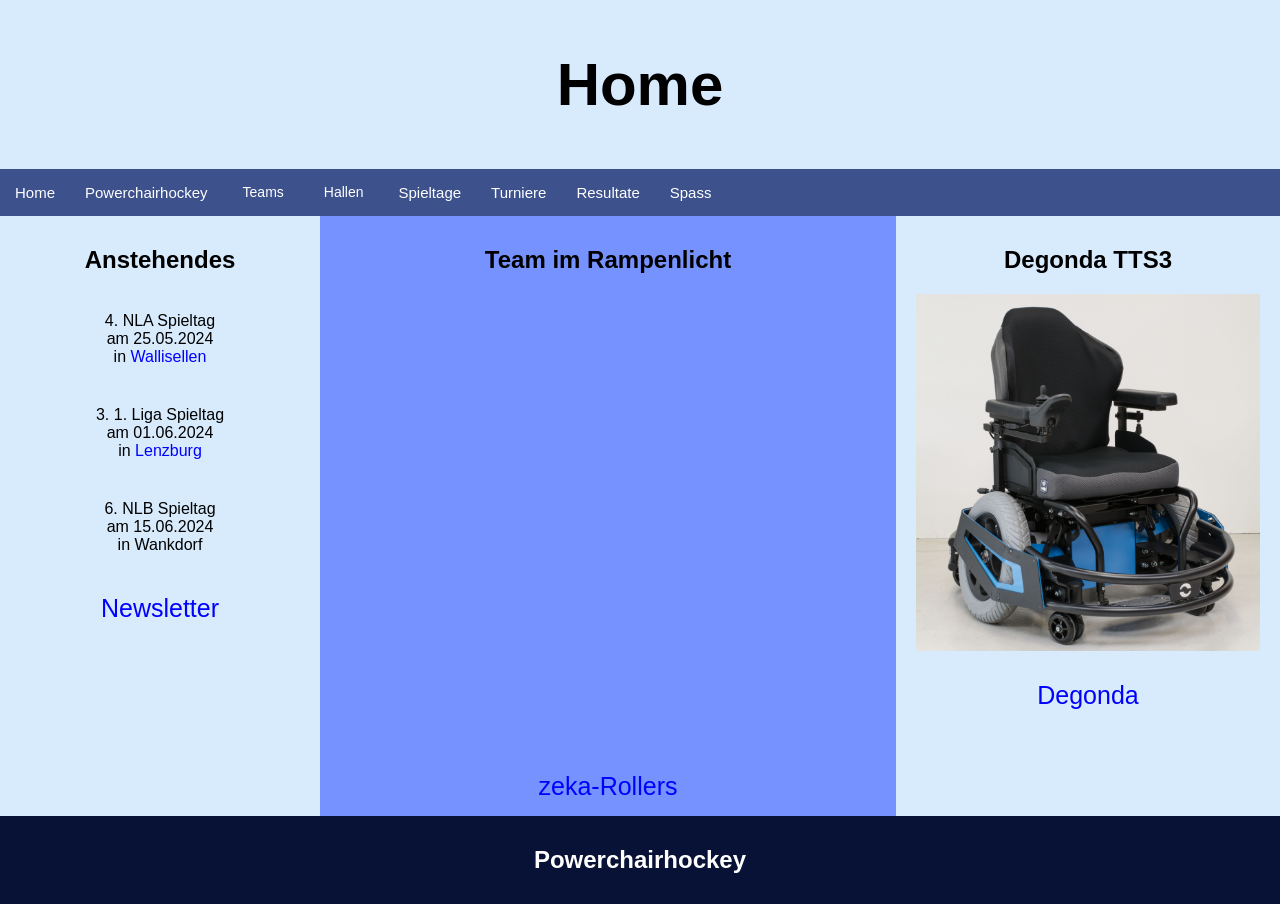
<file: docs/index.html>
<!DOCTYPE html>
<html lang="de">
<head>
    <meta charset="UTF-8">
    <meta name="viewport" content="width=device-width, initial-scale=1.0">
    <title>Powerchairhockey - Home</title>
    <link rel="stylesheet" href="navbar.css">
    <link rel="stylesheet" href="index.css">
</head>
<body>
    <header>
        <h1>Home</h1>
    </header>

    <nav class="navbar">
        <ul>
            <li><a href="index.html">Home</a></li>
            <li><a href="powerchairhockey.html">Powerchairhockey</a></li>
            <li>
                <div class="dropdown">
                    <button><a href="teams.html">Teams</a></button>
                    <div class="content">
                        <a href="teams.html#team-zeka-rollers">&#128029; Zeka-Rollers</a>
                        <a href="teams.html#team-iron-cats">&#128008;&#8205;&#11035; Iron Cats</a>
                        <a href="teams.html#team-red-eagles">&#129413; Red Eagles</a>
                        <a href="teams.html#team-whirldrivers-lausanne">&#127744; Whirldrivers Lausanne</a>
                    </div>
                </div>
            </li>
            <li>
                <div class="dropdown">
                    <button><a href="hallen.html">Hallen</a></button>
                    <div class="content">
                        <a href="hallen.html#halle-lenzburg">Turnhalle Lenzburg</a>
                        <a href="hallen.html#halle-wallisellen">Mehrzweckhalle Wallisellen</a>
                    </div>
                </div>
            </li>
            <li><a href="spieltage1.html">Spieltage</a></li>
            <li><a href="turniere.html">Turniere</a></li>
            <li><a href="resultate.html">Resultate</a></li>
            <li><a href="spass.html">Spass</a></li>
        </ul>
    </nav>

    <aside>
        <h2>Anstehendes</h2>
        <ul id="Anstehendes">
            <li class="AnstehendesListe">4. NLA Spieltag<br>am 25.05.2024<br>in <a class="linkOrt" href="hallen.html#halle-wallisellen">Wallisellen</a></li>
            <li class="AnstehendesListe">3. 1. Liga Spieltag<br>am 01.06.2024<br>in <a class="linkOrt" href="hallen.html#halle-lenzburg">Lenzburg</a></li>
            <li class="AnstehendesListe">6. NLB Spieltag<br>am 15.06.2024<br>in Wankdorf</li>
        </ul>
        <a class="link" id="linkNewsletter" href="newsletter.html">Newsletter</a>
    </aside>

    <section>
        <h2>Team im Rampenlicht</h2>
        <iframe id="titleSpieltagVideo" src="https://www.youtube.com/embed/zM7g_ZG_EL0?si=Vcp4JpuCpA9lWALl" width="90% " height="80%" title="YouTube video player" frameborder="0" allow="accelerometer; autoplay; clipboard-write; encrypted-media; gyroscope; picture-in-picture; web-share" referrerpolicy="strict-origin-when-cross-origin" allowfullscreen></iframe>
        <a class="link" id="linkTeam" href="teams.html#team-zeka-rollers">zeka-Rollers</a>
    </section>

    <article>
        <h2>Degonda TTS3</h2>
        <img id="titleTTS3" src="pictures/TTS3.jpg" width="450" alt="Sportrollstuhl TTS3">
        <a class="link" id="linkDegonda" href="https://www.turbo-twist.ch/de/sport-rollstuehle/tts-3-powerchair.html" target="_blank">Degonda</a>
    </article>

    <footer>
        <h2>Powerchairhockey</h2>
    </footer>
</body>
</html>
</file>
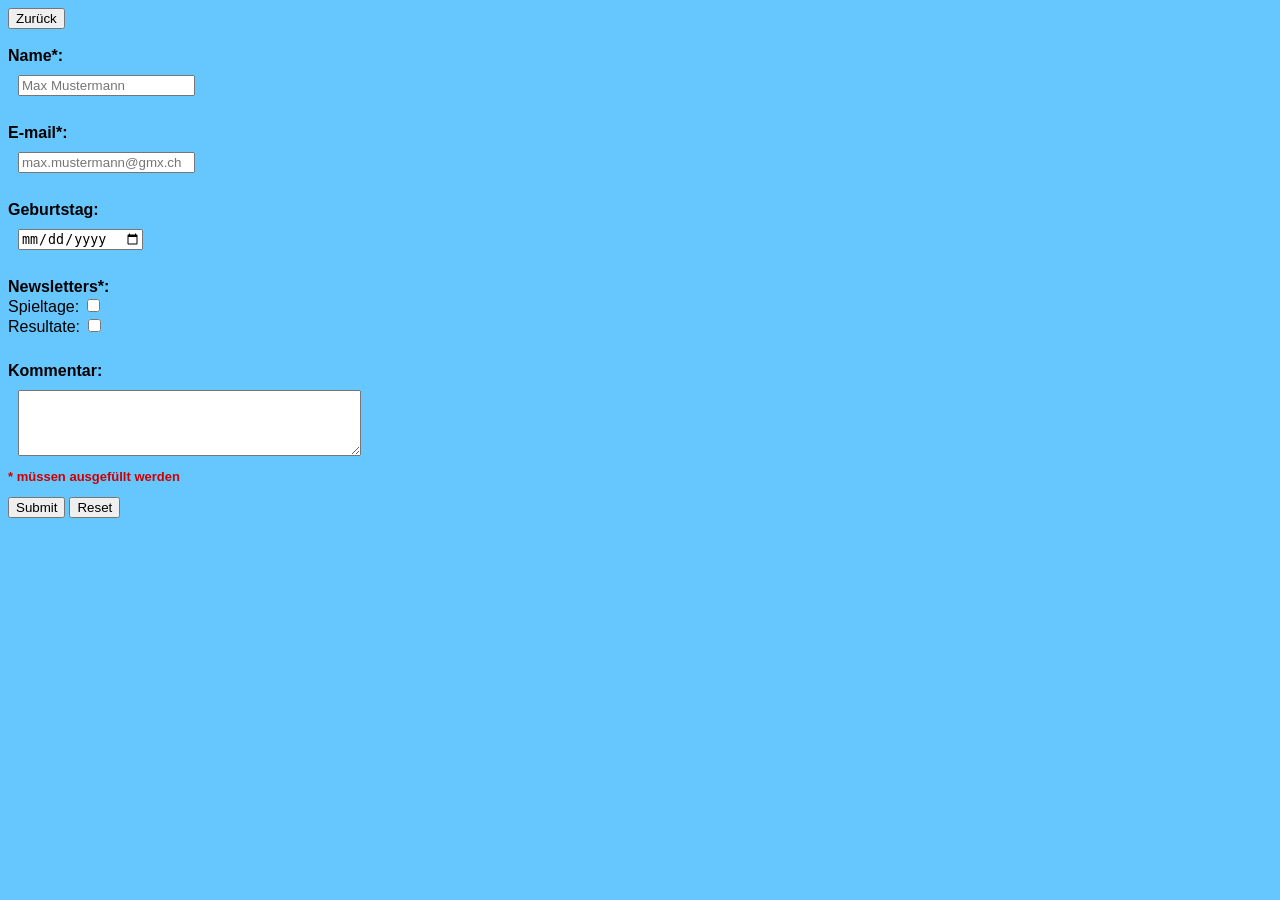
<file: docs/newsletter.html>
<!DOCTYPE html>
<html lang="en">
<head>
    <meta charset="UTF-8">
    <meta name="viewport" content="width=device-width, initial-scale=1.0">
    <title>Powerchairhockey - Newsletter</title>
    <link rel="stylesheet" href="newsletter.css">
</head>
<body>
    
    <button><a id="back" href="index.html">Zurück</a></button><br><br>

    <form action="https://formspree.io/f/mkndagyp" method="POST">

        <label for="name">Name*:</label>
        <input type="text" id="name" name="name" placeholder="Max Mustermann" required><br>

        <label for="email">E-mail*:</label>
        <input type="email" id="email" name="email" placeholder="max.mustermann@gmx.ch" required><br>

        <label for="geburtstag">Geburtstag:</label>
        <input type="date" id="geburtstag" name="geburtstag"><br>

        <label for="newsletters">Newsletters*:</label><br>

        <label for="spieltage" id="labelSpieltage">Spieltage:</label>
        <input type="checkbox" id="spieltage" name="spieltage"><br>

        <label for="resultate" id="labelResultate">Resultate:</label>
        <input type="checkbox" id="resultate" name="resultate"><br>

        <label for="kommentar">Kommentar:</label>
        <textarea id="kommentar" name="kommentar" rows="4" cols="40"></textarea>

        <p>* müssen ausgefüllt werden</p>

        <input type="submit">
        <input type="reset">

    </form>

</body>
</html>
</file>
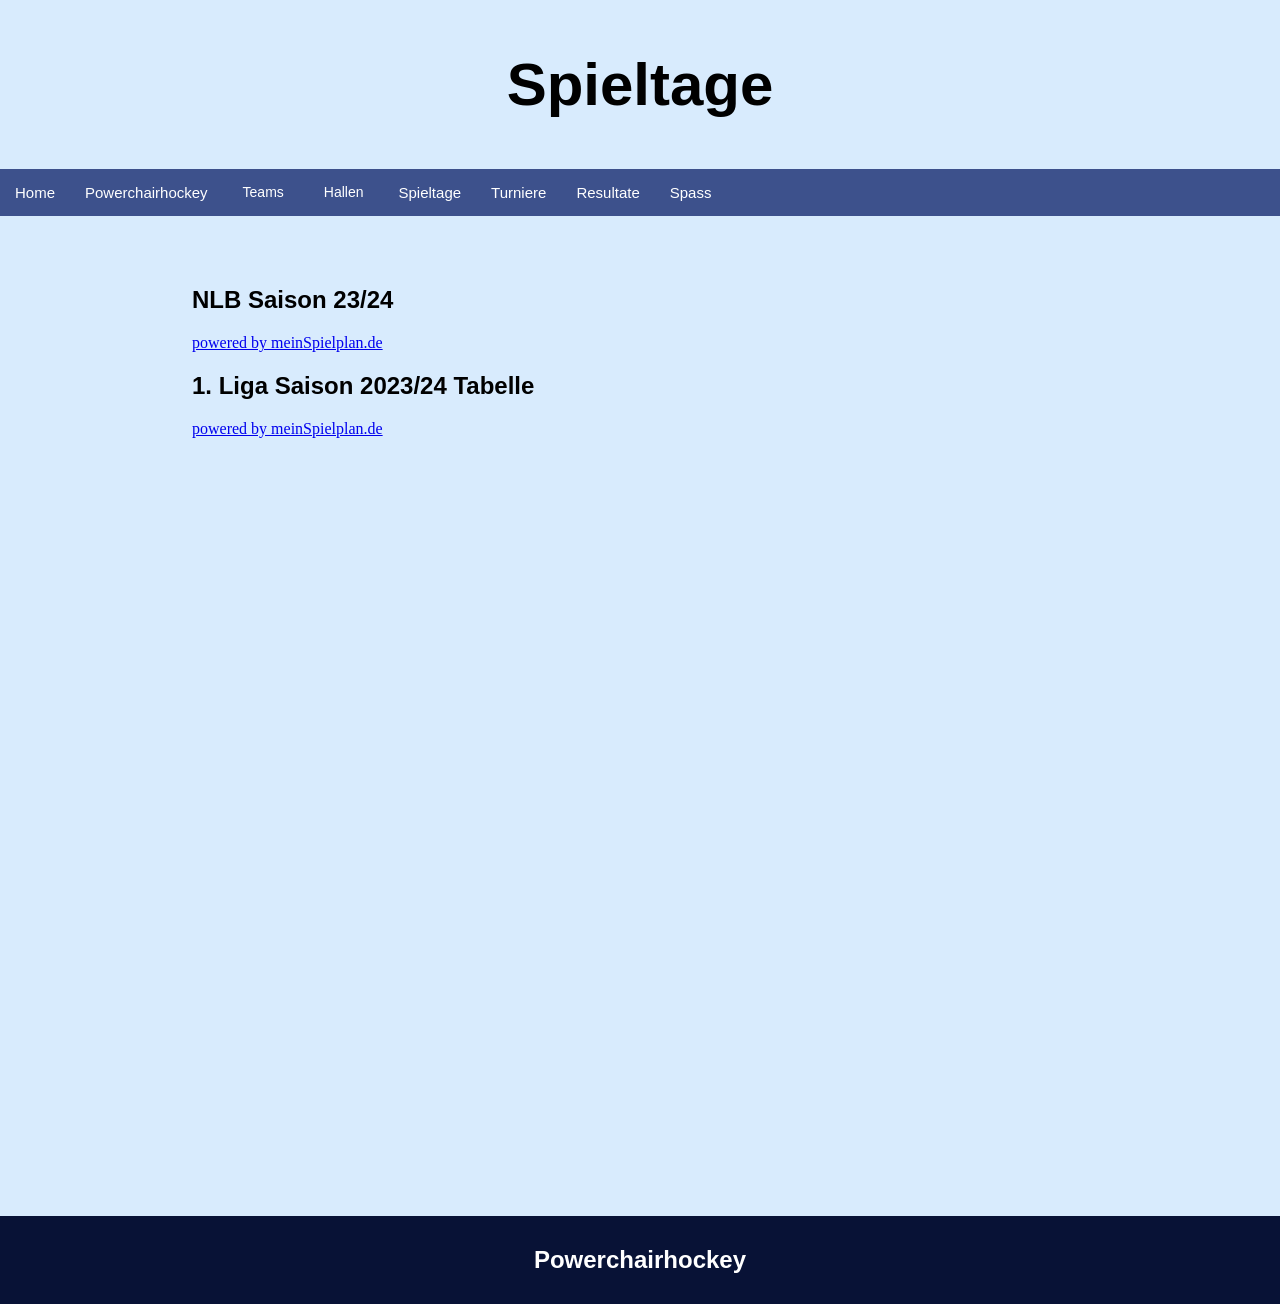
<file: docs/resultate.html>
<!DOCTYPE html>
<html lang="de">
<head>
    <meta charset="UTF-8">
    <meta name="viewport" content="width=device-width, initial-scale=1.0">
    <title>Powerchairhockey - Spieltage</title>
    <link rel="stylesheet" href="navbar.css">
    <link rel="stylesheet" href="resultate.css">
    <link rel="icon" href="pictures/trophy.jpg">
</head>
<body>
    <header>
        <h1>Spieltage</h1>
    </header>

    <nav class="navbar">
        <ul>
            <li><a href="index.html">Home</a></li>
            <li><a href="powerchairhockey.html">Powerchairhockey</a></li>
            <li>
                <div class="dropdown">
                    <button><a href="teams.html">Teams</a></button>
                    <div class="content">
                        <a href="teams.html#team-zeka-rollers">&#128029; Zeka-Rollers</a>
                        <a href="teams.html#team-iron-cats">&#128008;&#8205;&#11035; Iron Cats</a>
                        <a href="teams.html#team-red-eagles">&#129413; Red Eagles</a>
                        <a href="teams.html#team-whirldrivers-lausanne">&#127744; Whirldrivers Lausanne</a>
                    </div>
                </div>
            </li>
            <li>
                <div class="dropdown">
                    <button><a href="hallen.html">Hallen</a></button>
                    <div class="content">
                        <a href="hallen.html#halle-lenzburg">Turnhalle Lenzburg</a>
                        <a href="hallen.html#halle-wallisellen">Mehrzweckhalle Wallisellen</a>
                    </div>
                </div>
            </li>
            <li><a href="spieltage1.html">Spieltage</a></li>
            <li><a href="turniere.html">Turniere</a></li>
            <li><a href="resultate.html">Resultate</a></li>
            <li><a href="spass.html">Spass</a></li>
        </ul>
    </nav>

    <section>
        <h2 class="titelLiga">NLB Saison 23/24</h2>

        <div id="msp_table_CwNx2f"><a href="https://www.meinspielplan.de">powered by meinSpielplan.de</a></div>
        <script type="text/javascript">
            var _msp = _msp || [];
            _msp.push(['msp_table_CwNx2f', '700', '', '', '', '', '', '', '']);
            (function() {
            var m = document.createElement('script'); m.type = 'text/javascript'; m.async = true;
            m.src = 'https://www.meinspielplan.de/jscript/widget.js';
            var s = document.getElementsByTagName('script')[0]; s.parentNode.insertBefore(m, s);
            })();
            </script>

        <h2 class="titelLiga">1. Liga Saison 2023/24 Tabelle</h2>

        <div id="msp_table_d3XN4H"><a href="https://www.meinspielplan.de">powered by meinSpielplan.de</a></div>
        <script type="text/javascript">
        var _msp = _msp || [];
        _msp.push(['msp_table_d3XN4H', '700', '', '', '', '', '', '', '']);
        (function() {
        var m = document.createElement('script'); m.type = 'text/javascript'; m.async = true;
        m.src = 'https://www.meinspielplan.de/jscript/widget.js';
        var s = document.getElementsByTagName('script')[0]; s.parentNode.insertBefore(m, s);
        })();
        </script>
    </section>

    <footer>
        <h2>Powerchairhockey</h2>
    </footer>
</body>
</html>
</file>
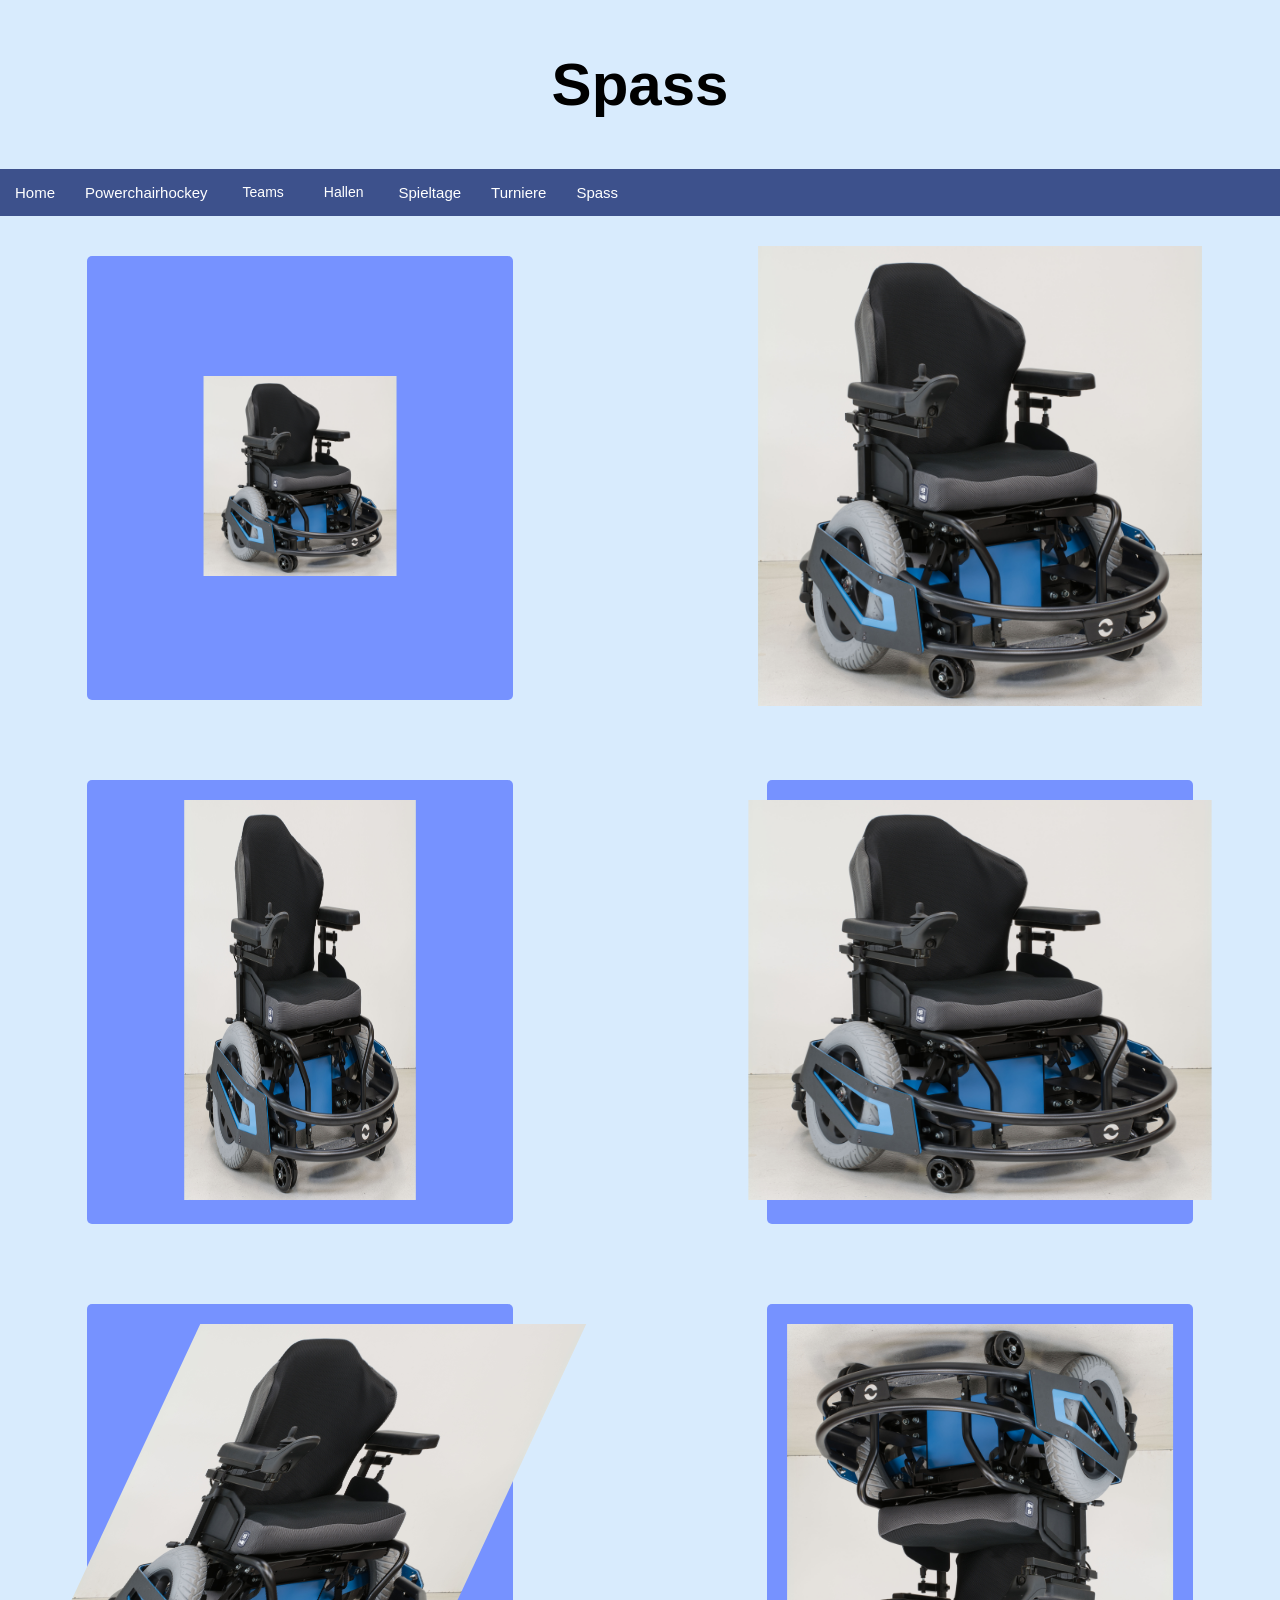
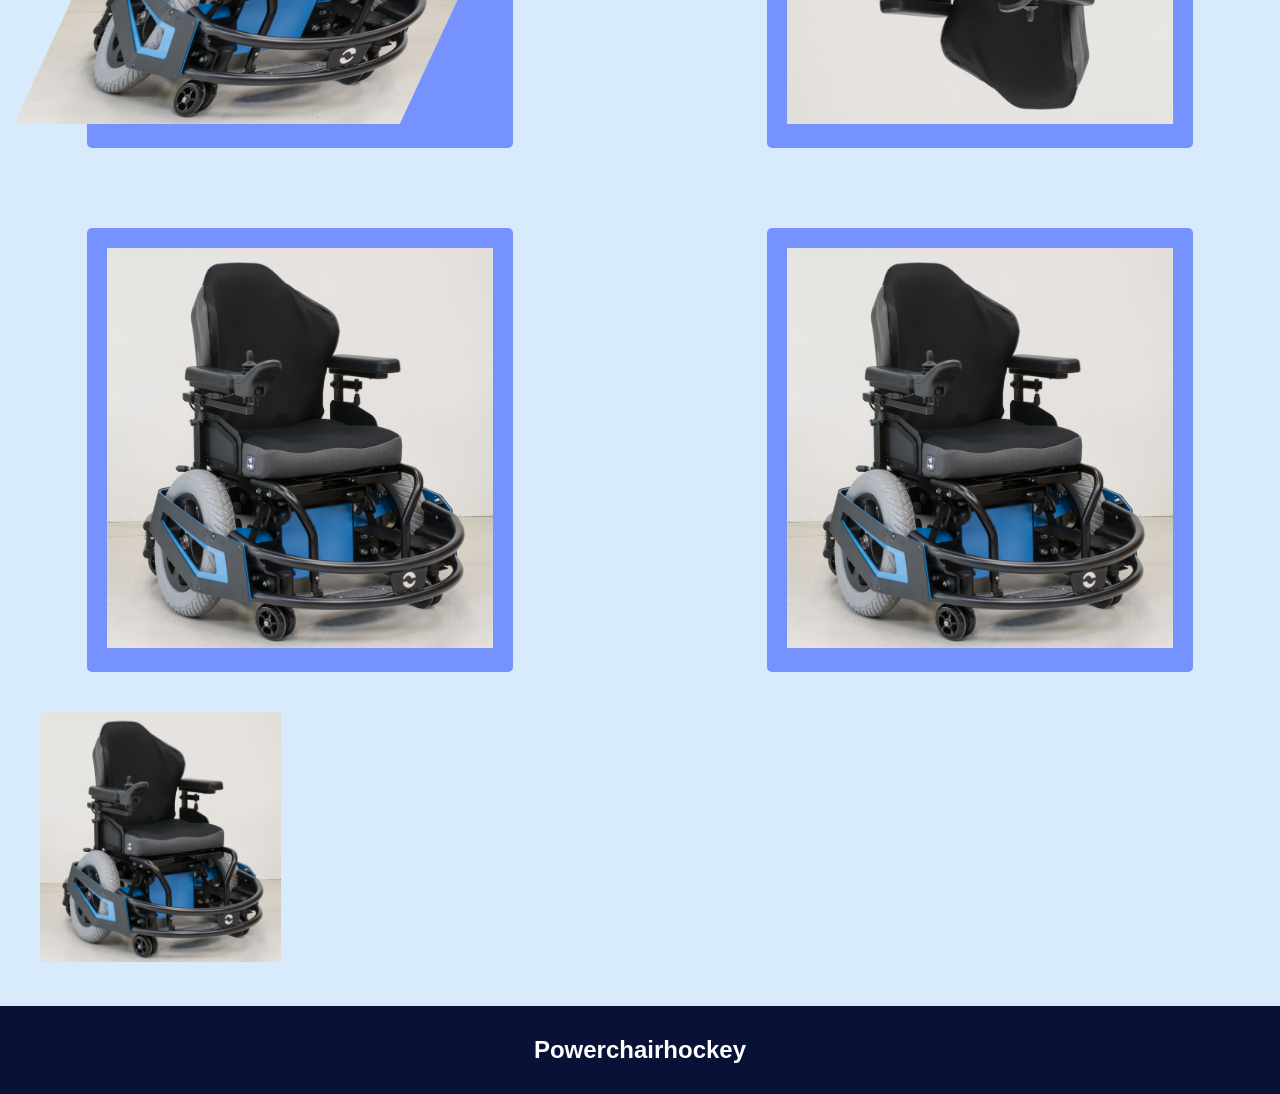
<file: docs/spass.html>
<!DOCTYPE html>
<html lang="en">
<head>
    <meta charset="UTF-8">
    <meta name="viewport" content="width=device-width, initial-scale=1.0">
    <title>Spass</title>
    <link rel="stylesheet" href="navbar.css">
    <link rel="stylesheet" href="spass.css">
</head>
<body>
    
    <header>
        <h1>Spass</h1>
    </header>

    <nav class="navbar">
        <ul>
            <li><a href="index.html">Home</a></li>
            <li><a href="powerchairhockey.html">Powerchairhockey</a></li>
            <li>
                <div class="dropdown">
                    <button><a href="teams.html">Teams</a></button>
                    <div class="content">
                        <a href="teams.html#team-zeka-rollers">&#128029; Zeka-Rollers</a>
                        <a href="teams.html#team-iron-cats">&#128008;&#8205;&#11035; Iron Cats</a>
                        <a href="teams.html#team-red-eagles">&#129413; Red Eagles</a>
                        <a href="teams.html#team-whirldrivers-lausanne">&#127744; Whirldrivers Lausanne</a>
                    </div>
                </div>
            </li>
            <li>
                <div class="dropdown">
                    <button><a href="hallen.html">Hallen</a></button>
                    <div class="content">
                        <a href="hallen.html#halle-lenzburg">Turnhalle Lenzburg</a>
                        <a href="hallen.html#halle-wallisellen">Mehrzweckhalle Wallisellen</a>
                    </div>
                </div>
            </li>
            <li><a href="spieltage1.html">Spieltage</a></li>
            <li><a href="turniere.html">Turniere</a></li>
            <li><a href="spass.html">Spass</a></li>
        </ul>
    </nav>

    <section>
        <div class="container">
            <div class="box" id="Box101">
                <img id="TTS3geschrumpft" src="pictures/TTS3.jpg" alt="" height="400px">
            </div>
            <div class="box" id="Box102">   
                <img id="TTS3gewachsen" src="pictures/TTS3.jpg" alt="" height="400px">
            </div>
            <div class="box" id="Box103">
                <img id="TTS3schmal" src="pictures/TTS3.jpg" alt="" height="400px">
            </div>
            <div class="box" id="Box104">
                <img id="TTS3breit" src="pictures/TTS3.jpg" alt="" height="400px">
            </div>
            <div class="box" id="Box105">
                <img id="TTS3schräg" src="pictures/TTS3.jpg" alt="" height="400px">
            </div>
            <div class="box" id="Box106">
                <img id="TTS3aufKopf" src="pictures/TTS3.jpg" alt="" height="400px">
            </div>
            <div class="box" id="Box107">
                <img id="TTS3dickDünn" src="pictures/TTS3.jpg" alt="" height="400px">
            </div>
            <div class="box" id="Box108">
                <img id="TTS3drehen" src="pictures/TTS3.jpg" alt="" height="400px">
            </div>
        </div>

        <img id="TTS3linksRechts" src="pictures/TTS3.jpg" alt="" height="250px">
        
    </section>

    <footer>
        <h2>Powerchairhockey</h2>
    </footer>

</body>
</html>
</file>
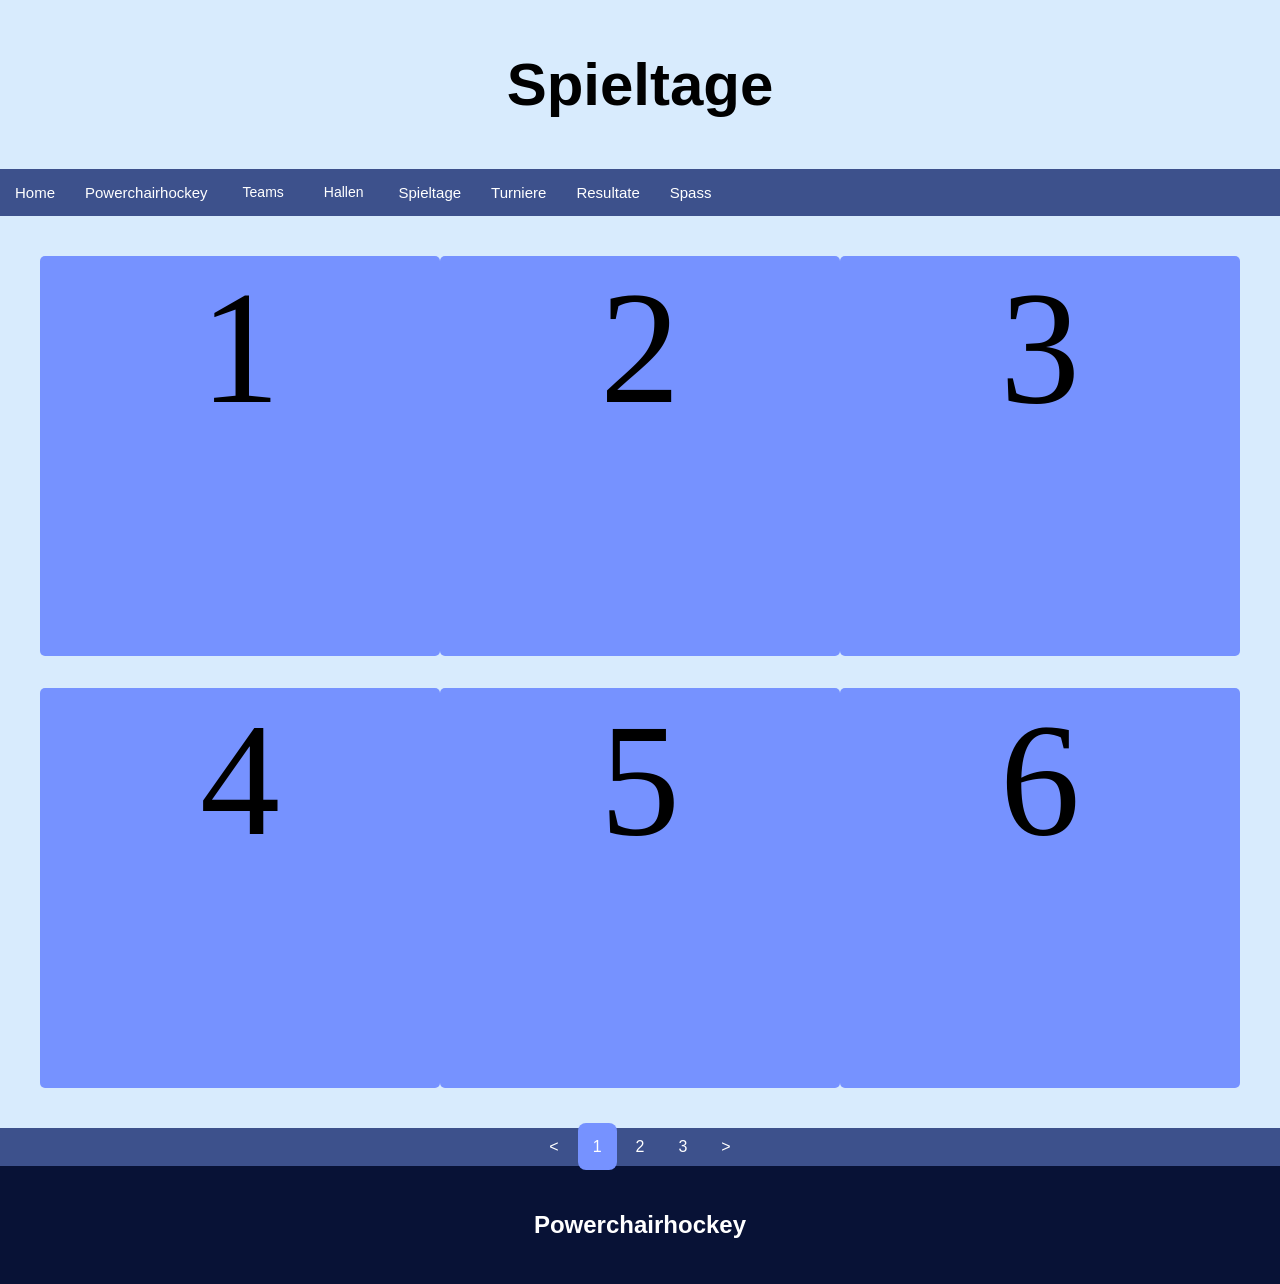
<file: docs/spieltage1.html>
<!DOCTYPE html>
<html lang="de">
<head>
    <meta charset="UTF-8">
    <meta name="viewport" content="width=device-width, initial-scale=1.0">
    <title>Powerchairhockey - Spieltage</title>
    <link rel="stylesheet" href="navbar.css">
    <link rel="stylesheet" href="spieltage.css">
    <link rel="icon" href="pictures/trophy.jpg">
</head>
<body>
    <header>
        <h1>Spieltage</h1>
    </header>

    <nav class="navbar">
        <ul>
            <li><a href="index.html">Home</a></li>
            <li><a href="powerchairhockey.html">Powerchairhockey</a></li>
            <li>
                <div class="dropdown">
                    <button><a href="teams.html">Teams</a></button>
                    <div class="content">
                        <a href="teams.html#team-zeka-rollers">&#128029; Zeka-Rollers</a>
                        <a href="teams.html#team-iron-cats">&#128008;&#8205;&#11035; Iron Cats</a>
                        <a href="teams.html#team-red-eagles">&#129413; Red Eagles</a>
                        <a href="teams.html#team-whirldrivers-lausanne">&#127744; Whirldrivers Lausanne</a>
                    </div>
                </div>
            </li>
            <li>
                <div class="dropdown">
                    <button><a href="hallen.html">Hallen</a></button>
                    <div class="content">
                        <a href="hallen.html#halle-lenzburg">Turnhalle Lenzburg</a>
                        <a href="hallen.html#halle-wallisellen">Mehrzweckhalle Wallisellen</a>
                    </div>
                </div>
            </li>
            <li><a href="spieltage1.html">Spieltage</a></li>
            <li><a href="turniere.html">Turniere</a></li>
            <li><a href="resultate.html">Resultate</a></li>
            <li><a href="spass.html">Spass</a></li>
        </ul>
    </nav>

    <section>

        <div class="container">
            <div class="box" id="box1">1</div>
            <div class="box" id="box2">2</div>
            <div class="box" id="box3">3</div>
            <div class="box" id="box4">4</div>
            <div class="box" id="box5">5</div>
            <div class="box" id="box6">6</div>
        </div>

        <div class="seitennummerierung">
            <a href="spieltage1.html"><</a>
            <a href="spieltage1.html" class="aktiv">1</a>
            <a href="spieltage2.html">2</a>
            <a href="spieltage3.html">3</a>
            <a href="spieltage2.html">></a>
        </div>

    </section>

    <footer>
        <h2>Powerchairhockey</h2>
    </footer>
</body>
</html>
</file>
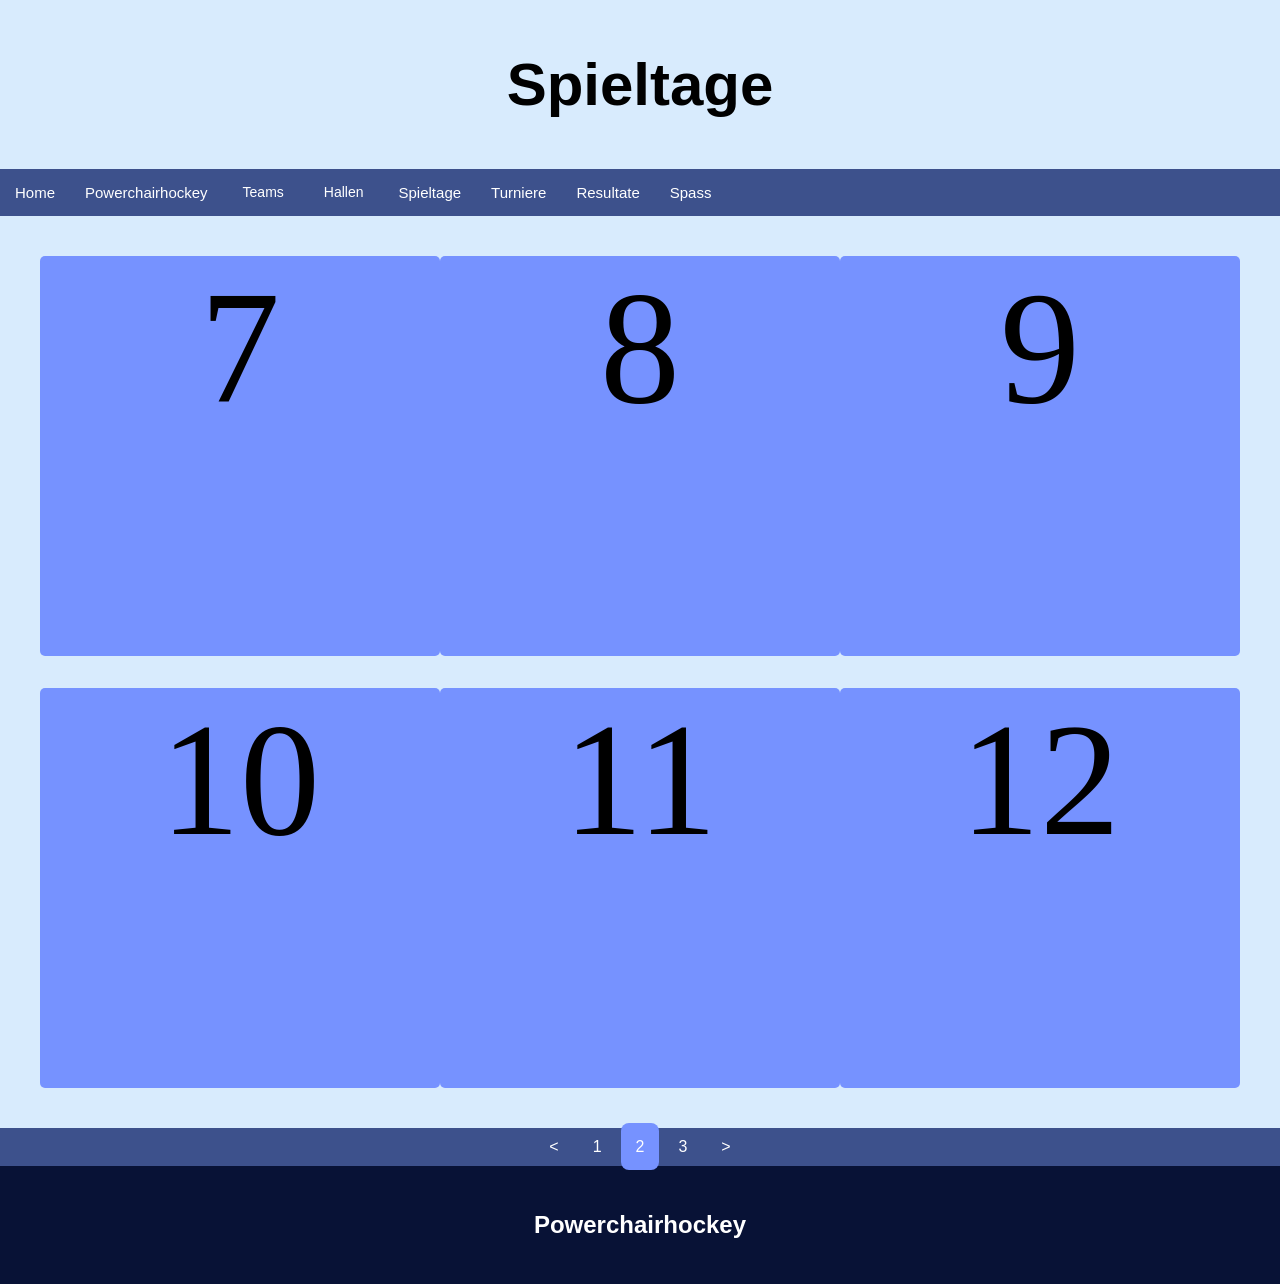
<file: docs/spieltage2.html>
<!DOCTYPE html>
<html lang="de">
<head>
    <meta charset="UTF-8">
    <meta name="viewport" content="width=device-width, initial-scale=1.0">
    <title>Powerchairhockey - Spieltage</title>
    <link rel="stylesheet" href="navbar.css">
    <link rel="stylesheet" href="spieltage.css">
    <link rel="icon" href="pictures/trophy.jpg">
</head>
<body>
    <header>
        <h1>Spieltage</h1>
    </header>

    <nav class="navbar">
        <ul>
            <li><a href="index.html">Home</a></li>
            <li><a href="powerchairhockey.html">Powerchairhockey</a></li>
            <li>
                <div class="dropdown">
                    <button><a href="teams.html">Teams</a></button>
                    <div class="content">
                        <a href="teams.html#team-zeka-rollers">&#128029; Zeka-Rollers</a>
                        <a href="teams.html#team-iron-cats">&#128008;&#8205;&#11035; Iron Cats</a>
                        <a href="teams.html#team-red-eagles">&#129413; Red Eagles</a>
                        <a href="teams.html#team-whirldrivers-lausanne">&#127744; Whirldrivers Lausanne</a>
                    </div>
                </div>
            </li>
            <li>
                <div class="dropdown">
                    <button><a href="hallen.html">Hallen</a></button>
                    <div class="content">
                        <a href="hallen.html#halle-lenzburg">Turnhalle Lenzburg</a>
                        <a href="hallen.html#halle-wallisellen">Mehrzweckhalle Wallisellen</a>
                    </div>
                </div>
            </li>
            <li><a href="spieltage.html">Spieltage</a></li>
            <li><a href="turniere.html">Turniere</a></li>
            <li><a href="resultate.html">Resultate</a></li>
            <li><a href="spass.html">Spass</a></li>
        </ul>
    </nav>

    <section>

        <div class="container">
            <div class="box" id="box7">7</div>
            <div class="box" id="box8">8</div>
            <div class="box" id="box9">9</div>
            <div class="box" id="box10">10</div>
            <div class="box" id="box11">11</div>
            <div class="box" id="box12">12</div>
        </div>

        <div class="seitennummerierung">
            <a href="spieltage1.html"><</a>
            <a href="spieltage1.html">1</a>
            <a href="spieltage2.html" class="aktiv">2</a>
            <a href="spieltage3.html">3</a>
            <a href="spieltage3.html">></a>
        </div>

    </section>

    <footer>
        <h2>Powerchairhockey</h2>
    </footer>
</body>
</html>
</file>
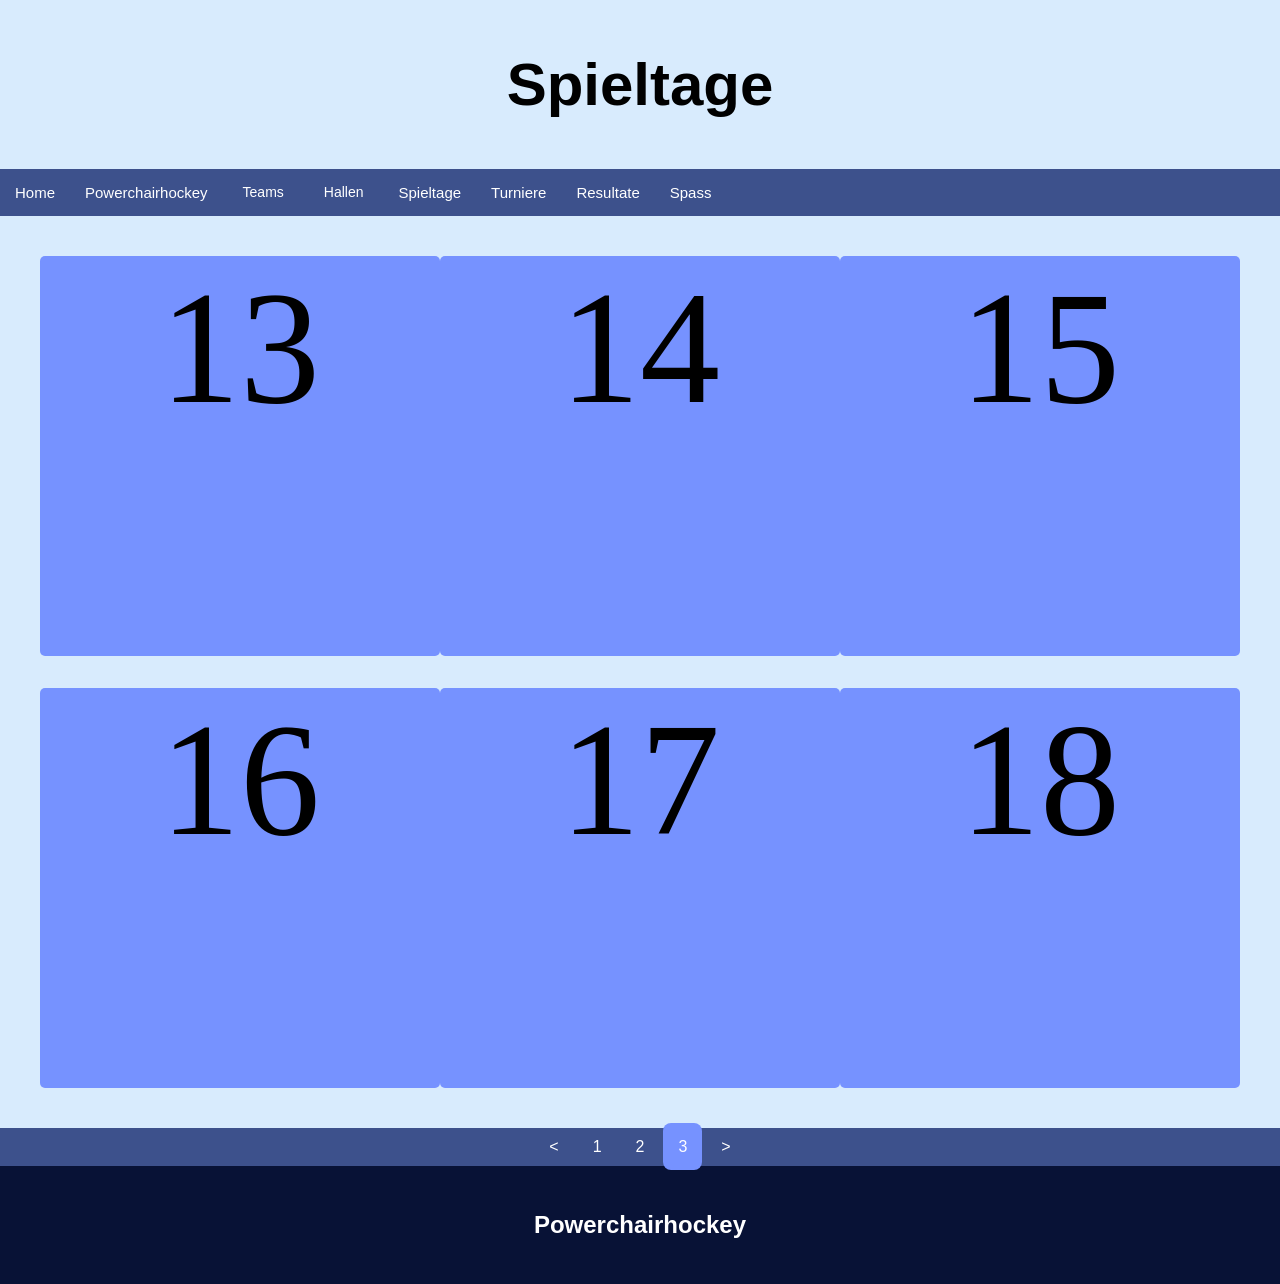
<file: docs/spieltage3.html>
<!DOCTYPE html>
<html lang="de">
<head>
    <meta charset="UTF-8">
    <meta name="viewport" content="width=device-width, initial-scale=1.0">
    <title>Powerchairhockey - Spieltage</title>
    <link rel="stylesheet" href="navbar.css">
    <link rel="stylesheet" href="spieltage.css">
    <link rel="icon" href="pictures/trophy.jpg">
</head>
<body>
    <header>
        <h1>Spieltage</h1>
    </header>

    <nav class="navbar">
        <ul>
            <li><a href="index.html">Home</a></li>
            <li><a href="powerchairhockey.html">Powerchairhockey</a></li>
            <li>
                <div class="dropdown">
                    <button><a href="teams.html">Teams</a></button>
                    <div class="content">
                        <a href="teams.html#team-zeka-rollers">&#128029; Zeka-Rollers</a>
                        <a href="teams.html#team-iron-cats">&#128008;&#8205;&#11035; Iron Cats</a>
                        <a href="teams.html#team-red-eagles">&#129413; Red Eagles</a>
                        <a href="teams.html#team-whirldrivers-lausanne">&#127744; Whirldrivers Lausanne</a>
                    </div>
                </div>
            </li>
            <li>
                <div class="dropdown">
                    <button><a href="hallen.html">Hallen</a></button>
                    <div class="content">
                        <a href="hallen.html#halle-lenzburg">Turnhalle Lenzburg</a>
                        <a href="hallen.html#halle-wallisellen">Mehrzweckhalle Wallisellen</a>
                    </div>
                </div>
            </li>
            <li><a href="spieltage.html">Spieltage</a></li>
            <li><a href="turniere.html">Turniere</a></li>
            <li><a href="resultate.html">Resultate</a></li>
            <li><a href="spass.html">Spass</a></li>
        </ul>
    </nav>

    <section>

        <div class="container">
            <div class="box" id="box13">13</div>
            <div class="box" id="box14">14</div>
            <div class="box" id="box15">15</div>
            <div class="box" id="box16">16</div>
            <div class="box" id="box17">17</div>
            <div class="box" id="box18">18</div>
        </div>

        <div class="seitennummerierung">
            <a href="spieltage2.html"><</a>
            <a href="spieltage1.html">1</a>
            <a href="spieltage2.html">2</a>
            <a href="spieltage3.html" class="aktiv">3</a>
            <a href="spieltage3.html">></a>
        </div>

    </section>

    <footer>
        <h2>Powerchairhockey</h2>
    </footer>
</body>
</html>
</file>
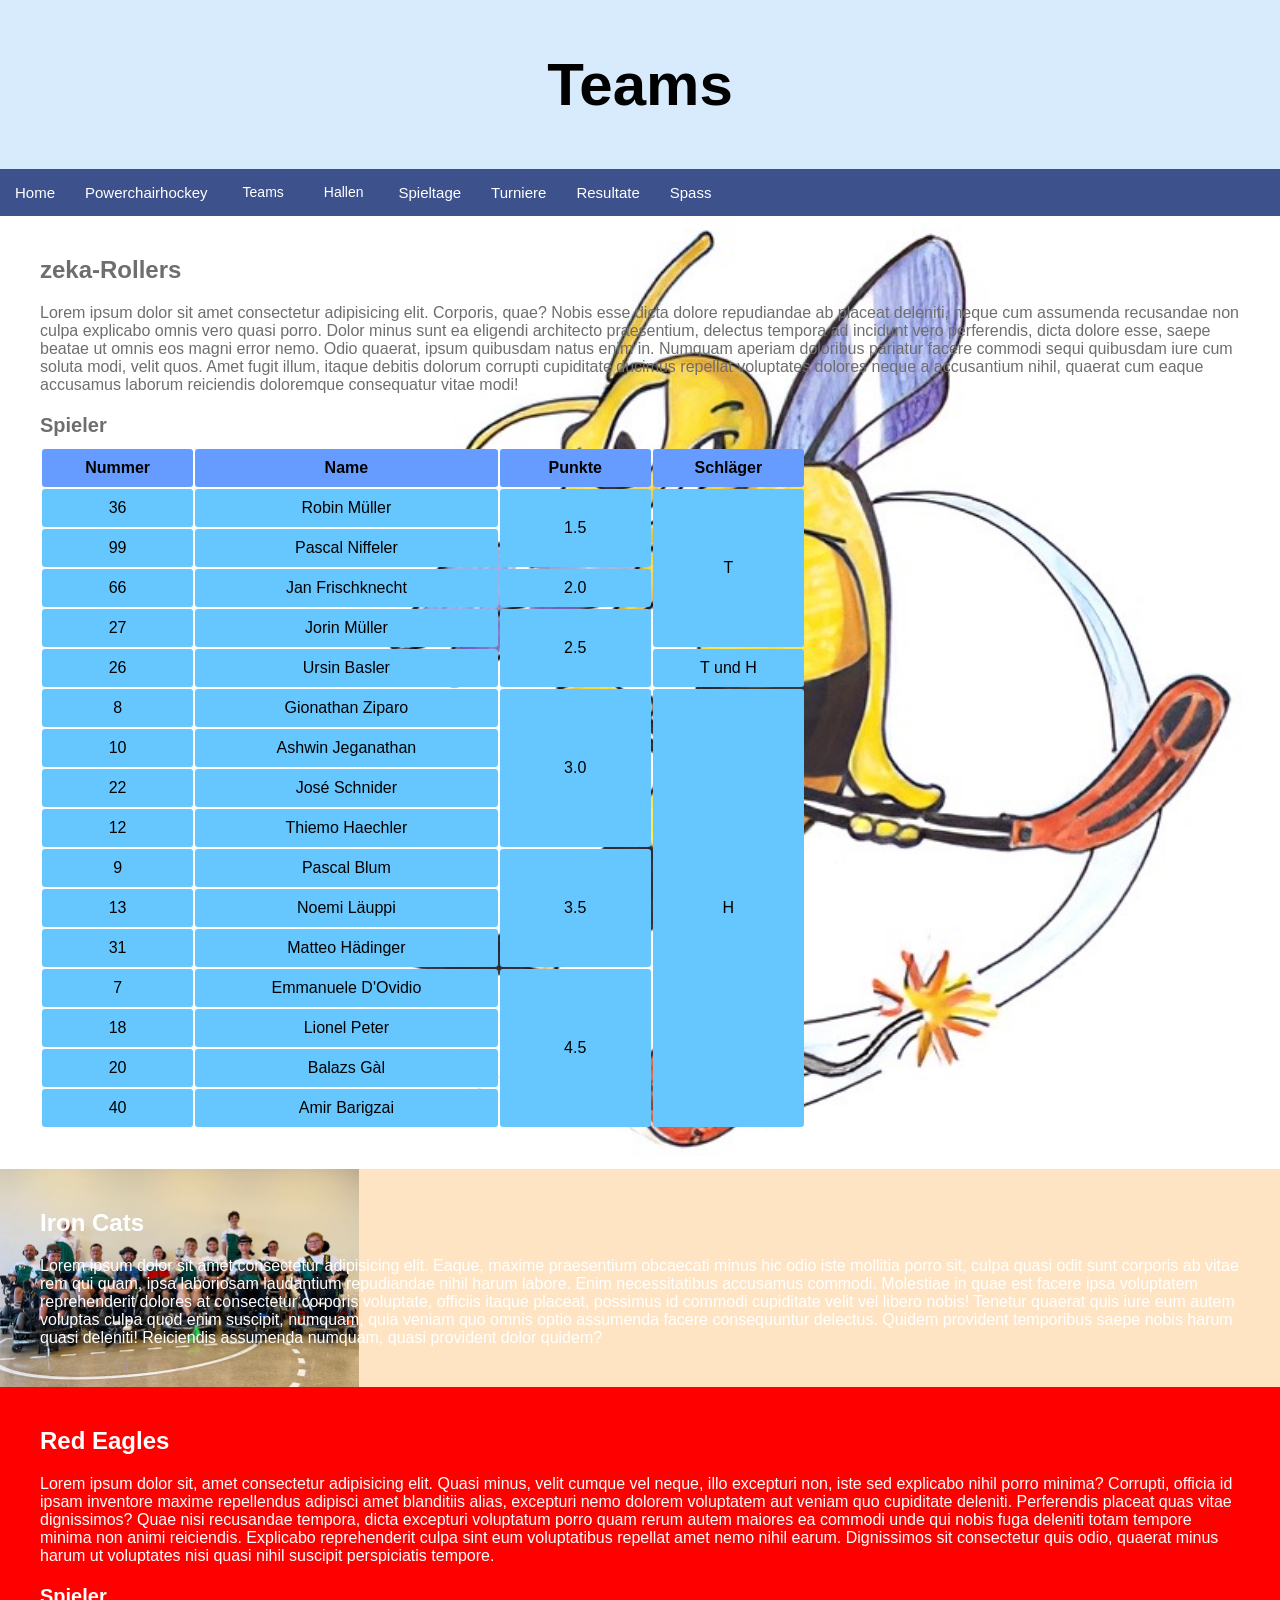
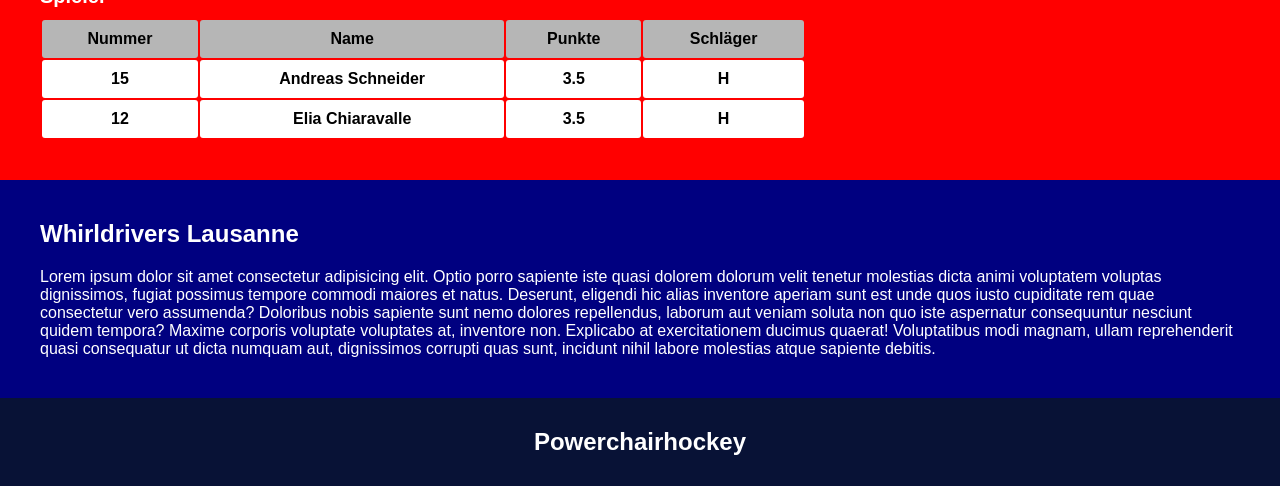
<file: docs/teams.html>
<!DOCTYPE html>
<html lang="de">

<head>
    <meta charset="UTF-8">
    <meta name="viewport" content="width=device-width, initial-scale=1.0">
    <title>Powerchairhockey - Teams</title>
    <link rel="stylesheet" href="navbar.css">
    <link rel="stylesheet" href="teams.css">
</head>

<body>
    <header>
        <h1>Teams</h1>
    </header>

    <nav class="navbar">
        <ul>
            <li><a href="index.html">Home</a></li>
            <li><a href="powerchairhockey.html">Powerchairhockey</a></li>
            <li>
                <div class="dropdown">
                    <button><a href="teams.html">Teams</a></button>
                    <div class="content">
                        <a href="teams.html#team-zeka-rollers">&#128029; Zeka-Rollers</a>
                        <a href="teams.html#team-iron-cats">&#128008;&#8205;&#11035; Iron Cats</a>
                        <a href="teams.html#team-red-eagles">&#129413; Red Eagles</a>
                        <a href="teams.html#team-whirldrivers-lausanne">&#127744; Whirldrivers Lausanne</a>
                    </div>
                </div>
            </li>
            <li>
                <div class="dropdown">
                    <button><a href="hallen.html">Hallen</a></button>
                    <div class="content">
                        <a href="hallen.html#halle-lenzburg">Turnhalle Lenzburg</a>
                        <a href="hallen.html#halle-wallisellen">Mehrzweckhalle Wallisellen</a>
                    </div>
                </div>
            </li>
            <li><a href="spieltage1.html">Spieltage</a></li>
            <li><a href="turniere.html">Turniere</a></li>
            <li><a href="resultate.html">Resultate</a></li>
            <li><a href="spass.html">Spass</a></li>
        </ul>
    </nav>

    <section>
        <div class="team" id="team-zeka-rollers">
            <h2>zeka-Rollers</h2>
            <p>Lorem ipsum dolor sit amet consectetur adipisicing elit. Corporis, quae? Nobis esse dicta dolore
                repudiandae ab placeat deleniti, neque cum assumenda recusandae non culpa explicabo omnis vero quasi
                porro. Dolor minus sunt ea eligendi architecto praesentium, delectus tempora ad incidunt vero
                perferendis, dicta dolore esse, saepe beatae ut omnis eos magni error nemo. Odio quaerat, ipsum
                quibusdam natus enim in. Numquam aperiam doloribus pariatur facere commodi sequi quibusdam iure cum
                soluta modi, velit quos. Amet fugit illum, itaque debitis dolorum corrupti cupiditate ducimus repellat
                voluptates dolores neque a accusantium nihil, quaerat cum eaque accusamus laborum reiciendis doloremque
                consequatur vitae modi!</p>
            <table>
                <caption class="titelSpieler">Spieler</caption>
                <tr>
                    <th class="tableheader-zeka-rollers" width="20%">Nummer</th>
                    <th class="tableheader-zeka-rollers" width="40%">Name</th>
                    <th class="tableheader-zeka-rollers" width="20%">Punkte</th>
                    <th class="tableheader-zeka-rollers" width="20%">Schläger</th>
                </tr>
                <tr>
                    <td class="tabledata-zeka-rollers">36</td>
                    <td class="tabledata-zeka-rollers">Robin Müller</td>
                    <td class="tabledata-zeka-rollers" rowspan="2">1.5</td>
                    <td class="tabledata-zeka-rollers" rowspan="4">T</td>
                </tr>
                <tr>
                    <td class="tabledata-zeka-rollers">99</td>
                    <td class="tabledata-zeka-rollers">Pascal Niffeler</td>
                </tr>
                <tr>
                    <td class="tabledata-zeka-rollers">66</td>
                    <td class="tabledata-zeka-rollers">Jan Frischknecht</td>
                    <td class="tabledata-zeka-rollers">2.0</td>
                </tr>
                <tr>
                    <td class="tabledata-zeka-rollers">27</td>
                    <td class="tabledata-zeka-rollers">Jorin Müller</td>
                    <td class="tabledata-zeka-rollers" rowspan="2">2.5</td>
                </tr>
                <tr>
                    <td class="tabledata-zeka-rollers">26</td>
                    <td class="tabledata-zeka-rollers">Ursin Basler</td>
                    <td class="tabledata-zeka-rollers">T und H</td>
                </tr>
                <tr>
                    <td class="tabledata-zeka-rollers">8</td>
                    <td class="tabledata-zeka-rollers">Gionathan Ziparo</td>
                    <td class="tabledata-zeka-rollers" rowspan="4">3.0</td>
                    <td class="tabledata-zeka-rollers" rowspan="11">H</td>
                </tr>
                <tr>
                    <td class="tabledata-zeka-rollers">10</td>
                    <td class="tabledata-zeka-rollers">Ashwin Jeganathan</td>
                </tr>
                <tr>
                    <td class="tabledata-zeka-rollers">22</td>
                    <td class="tabledata-zeka-rollers">José Schnider</td>
                </tr>
                <tr>
                    <td class="tabledata-zeka-rollers">12</td>
                    <td class="tabledata-zeka-rollers">Thiemo Haechler</td>
                </tr>
                <tr>
                    <td class="tabledata-zeka-rollers">9</td>
                    <td class="tabledata-zeka-rollers">Pascal Blum</td>
                    <td class="tabledata-zeka-rollers" rowspan="3">3.5</td>
                </tr>
                <tr>
                    <td class="tabledata-zeka-rollers">13</td>
                    <td class="tabledata-zeka-rollers">Noemi Läuppi</td>
                </tr>
                <tr>
                    <td class="tabledata-zeka-rollers">31</td>
                    <td class="tabledata-zeka-rollers">Matteo Hädinger</td>
                </tr>
                <tr>
                    <td class="tabledata-zeka-rollers">7</td>
                    <td class="tabledata-zeka-rollers">Emmanuele D'Ovidio</td>
                    <td class="tabledata-zeka-rollers" rowspan="4">4.5</td>
                </tr>
                <tr>
                    <td class="tabledata-zeka-rollers">18</td>
                    <td class="tabledata-zeka-rollers">Lionel Peter</td>
                </tr>
                <tr>
                    <td class="tabledata-zeka-rollers">20</td>
                    <td class="tabledata-zeka-rollers">Balazs Gàl</td>
                </tr>
                <tr>
                    <td class="tabledata-zeka-rollers">40</td>
                    <td class="tabledata-zeka-rollers">Amir Barigzai</td>
                </tr>
            </table>
        </div>

        <div class="team" id="team-iron-cats">
            <h2>Iron Cats</h2>
            <p>Lorem ipsum dolor sit amet consectetur adipisicing elit. Eaque, maxime praesentium obcaecati minus hic
                odio iste mollitia porro sit, culpa quasi odit sunt corporis ab vitae rem qui quam, ipsa laboriosam
                laudantium repudiandae nihil harum labore. Enim necessitatibus accusamus commodi. Molestiae in quae est
                facere ipsa voluptatem reprehenderit dolores at consectetur corporis voluptate, officiis itaque placeat,
                possimus id commodi cupiditate velit vel libero nobis! Tenetur quaerat quis iure eum autem voluptas
                culpa quod enim suscipit, numquam, quia veniam quo omnis optio assumenda facere consequuntur delectus.
                Quidem provident temporibus saepe nobis harum quasi deleniti! Reiciendis assumenda numquam, quasi
                provident dolor quidem?</p>
        </div>

        <div class="team" id="team-red-eagles">
            <h2>Red Eagles</h2>
            <p>Lorem ipsum dolor sit, amet consectetur adipisicing elit. Quasi minus, velit cumque vel neque, illo
                excepturi non, iste sed explicabo nihil porro minima? Corrupti, officia id ipsam inventore maxime
                repellendus adipisci amet blanditiis alias, excepturi nemo dolorem voluptatem aut veniam quo cupiditate
                deleniti. Perferendis placeat quas vitae dignissimos? Quae nisi recusandae tempora, dicta excepturi
                voluptatum porro quam rerum autem maiores ea commodi unde qui nobis fuga deleniti totam tempore minima
                non animi reiciendis. Explicabo reprehenderit culpa sint eum voluptatibus repellat amet nemo nihil
                earum. Dignissimos sit consectetur quis odio, quaerat minus harum ut voluptates nisi quasi nihil
                suscipit perspiciatis tempore.</p>
            <table>
                <caption class="titelSpieler">Spieler</caption>
                <tr>
                    <th class="tableheader-red-eagles">Nummer</th>
                    <th class="tableheader-red-eagles">Name</th>
                    <th class="tableheader-red-eagles">Punkte</th>
                    <th class="tableheader-red-eagles">Schläger</th>
                </tr>
                <tr>
                    <th class="tabledata-red-eagles">15</th>
                    <th class="tabledata-red-eagles">Andreas Schneider</th>
                    <th class="tabledata-red-eagles">3.5</th>
                    <th class="tabledata-red-eagles">H</th>
                </tr>
                <tr>
                    <th class="tabledata-red-eagles">12</th>
                    <th class="tabledata-red-eagles">Elia Chiaravalle</th>
                    <th class="tabledata-red-eagles">3.5</th>
                    <th class="tabledata-red-eagles">H</th>
                </tr>
            </table>
        </div>

        <div class="team" id="team-whirldrivers-lausanne">
            <h2>Whirldrivers Lausanne</h2>
            <p>Lorem ipsum dolor sit amet consectetur adipisicing elit. Optio porro sapiente iste quasi dolorem dolorum
                velit tenetur molestias dicta animi voluptatem voluptas dignissimos, fugiat possimus tempore commodi
                maiores et natus. Deserunt, eligendi hic alias inventore aperiam sunt est unde quos iusto cupiditate rem
                quae consectetur vero assumenda? Doloribus nobis sapiente sunt nemo dolores repellendus, laborum aut
                veniam soluta non quo iste aspernatur consequuntur nesciunt quidem tempora? Maxime corporis voluptate
                voluptates at, inventore non. Explicabo at exercitationem ducimus quaerat! Voluptatibus modi magnam,
                ullam reprehenderit quasi consequatur ut dicta numquam aut, dignissimos corrupti quas sunt, incidunt
                nihil labore molestias atque sapiente debitis.</p>
        </div>
    </section>

    <footer>
        <h2 id="footer">Powerchairhockey</h2>
    </footer>
</body>

</html>
</file>
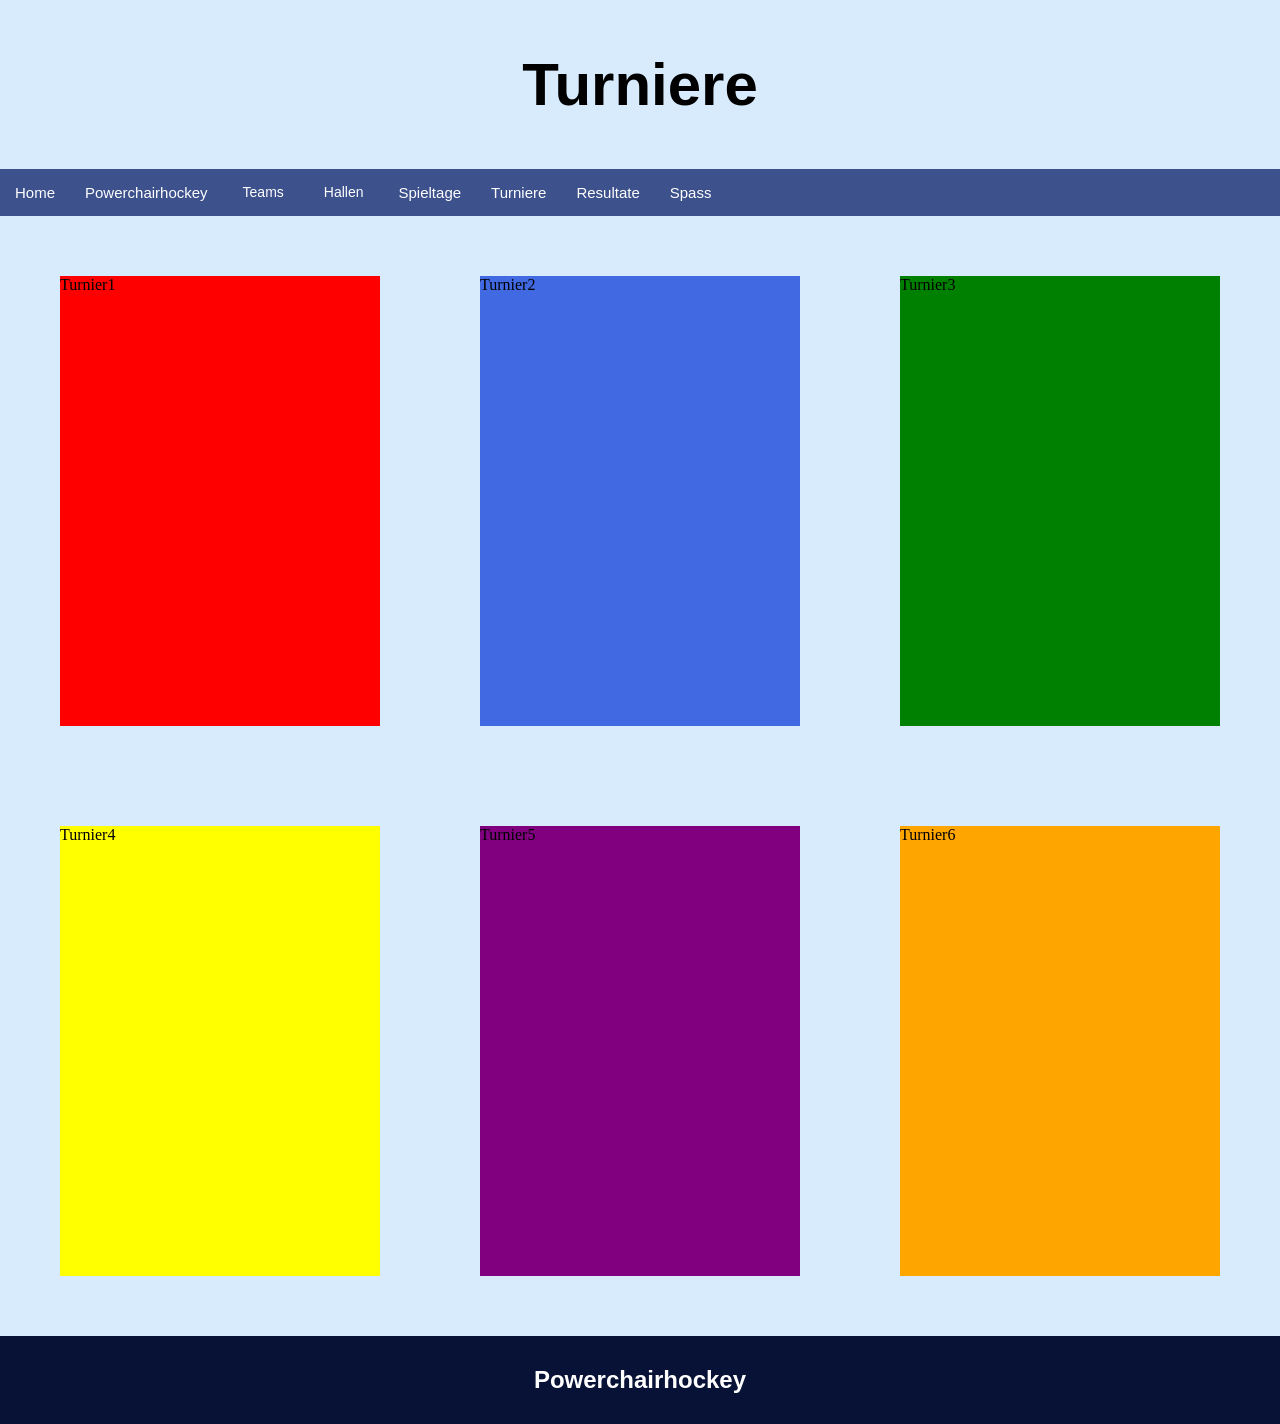
<file: docs/turniere.html>
<!DOCTYPE html>
<html lang="de">

<head>
    <meta charset="UTF-8">
    <meta name="viewport" content="width=device-width, initial-scale=1.0">
    <title>Powerchairhockey - Turniere</title>
    <link rel="stylesheet" href="navbar.css">
    <link rel="stylesheet" href="turniere.css">
</head>

<body>
    <header>
        <h1>Turniere</h1>
    </header>

    <nav class="navbar">
        <ul>
            <li><a href="index.html">Home</a></li>
            <li><a href="powerchairhockey.html">Powerchairhockey</a></li>
            <li>
                <div class="dropdown">
                    <button><a href="teams.html">Teams</a></button>
                    <div class="content">
                        <a href="teams.html#team-zeka-rollers">&#128029; Zeka-Rollers</a>
                        <a href="teams.html#team-iron-cats">&#128008;&#8205;&#11035; Iron Cats</a>
                        <a href="teams.html#team-red-eagles">&#129413; Red Eagles</a>
                        <a href="teams.html#team-whirldrivers-lausanne">&#127744; Whirldrivers Lausanne</a>
                    </div>
                </div>
            </li>
            <li>
                <div class="dropdown">
                    <button><a href="hallen.html">Hallen</a></button>
                    <div class="content">
                        <a href="hallen.html#halle-lenzburg">Turnhalle Lenzburg</a>
                        <a href="hallen.html#halle-wallisellen">Mehrzweckhalle Wallisellen</a>
                    </div>
                </div>
            </li>
            <li><a href="spieltage1.html">Spieltage</a></li>
            <li><a href="turniere.html">Turniere</a></li>
            <li><a href="resultate.html">Resultate</a></li>
            <li><a href="spass.html">Spass</a></li>
        </ul>
    </nav>

    <section>
        <div class="containerTournements">
            <div class="tournement" id="tournement1">Turnier1</div>
            <div class="tournement" id="tournement2">Turnier2</div>
            <div class="tournement" id="tournement3">Turnier3</div>
            <div class="tournement" id="tournement4">Turnier4</div>
            <div class="tournement" id="tournement5">Turnier5</div>
            <div class="tournement" id="tournement6">Turnier6</div>
        </div>
    </section>

    <footer>
        <h2>Powerchairhockey</h2>
    </footer>
</body>

</html>
</file>
<file: docs/navbar.css>
*{
    --alice-blue: #d8ebfdff;
    --cornflower-blue: #7692ffff;
    --persian-blue: #1c2dc4ff;
    --yinmn-blue: #3d518cff;
    --oxford-blue: #081236ff;
    box-sizing: border-box;
}
body{
    margin: 0px;
    background-color: var(--alice-blue);
}
h1{
    font-size: 60px;
    font-family: Arial;
    text-align: center;
}
h2{
    font-family: 'Trebuchet MS', 'Lucida Sans Unicode', 'Lucida Grande', 'Lucida Sans', Arial, sans-serif;
    text-align: center;
}
h3{
    font-family: 'Trebuchet MS', 'Lucida Sans Unicode', 'Lucida Grande', 'Lucida Sans', Arial, sans-serif;
}
li{
    font-family: 'Gill Sans', 'Gill Sans MT', Calibri, 'Trebuchet MS', sans-serif;   
}
header{
    padding: 10px;
}
.navbar ul{
    font-size: 15px;
    list-style-type: none;
    background-color: var(--yinmn-blue);
    padding: 0px;
    margin: 0px;
    overflow: hidden;
}
.navbar a{
    color: white;
    text-decoration: none;
    padding: 15px;
    display: block;
    text-align: center;
}
.navbar a:hover{
    background-color: var(--persian-blue);
}
.navbar li{
    float: left;
}
.dropdown button{
    font-family: 'Trebuchet MS', 'Lucida Sans Unicode', 'Lucida Grande', 'Lucida Sans', Arial, sans-serif;
    font-size: 14px;
    padding: 5px;
    background-color: var(--yinmn-blue);
    border: none;
}
.dropdown a{
    display: block;
    color: white;
    background-color: var(--yinmn-blue);
    text-decoration: none;
    padding: 10px 15px;
}
.dropdown .content{
    display: none;
    min-width: 100px;
    box-shadow: 2px 2px 5px;
}
.dropdown:hover .content{
    display: block;
}
.dropdown:hover button{
    background-color: var(--persian-blue);
}
.content a{
    text-align: left;
}
.content a:hover{
    background-color: var(--persian-blue);
}
@media screen and (max-width: 900px){
    .navbar li{
        float: none;
    }
    .dropdown button{
        display: grid;  
        margin: auto;
    }
    .dropdown a{
        text-align: center;
    }
}
@media screen and (min-width: 900px){
    .dropdown .content{
        position: absolute;
    }
}
footer{
    color: white;
    clear: both;
    background-color: #081236ff;
    padding: 10px;
}
</file>
<file: docs/index.css>
*{
    --alice-blue: #d8ebfdff;
    --cornflower-blue: #7692ffff;
    --persian-blue: #1c2dc4ff;
    --yinmn-blue: #3d518cff;
    --oxford-blue: #081236ff;
}
#titleSpieltagVideo{
    display: block;
    margin-left: auto;
    margin-right: auto;
    margin-top: auto;
    margin-bottom: auto;
}
#linkNewsletter{
    padding-bottom: 10px;
}
#linkTeam, #linkDegonda{
    padding-top: 30px;
}
.linkOrt{
    text-decoration: none;
    color: blue;
}
.link{
    text-decoration: none;
    font-family: 'Franklin Gothic Medium', 'Arial Narrow', Arial, sans-serif;
    font-size: 25px;
    color: blue;
    text-align: center;
    display:block;
}
#link:hover{
    text-decoration: underline;
    color: rgb(111, 0, 255);
}
#titleTTS3{
    width: 100%;
    display: block;
    margin-left: auto;
    margin-right: auto;
}
aside{
    width: 25%;
    height: 600px;
    float: left;
    padding: 10px 10px 30px 10px;
}
.AnstehendesListe{
    padding-bottom: 40px;
}
#Anstehendes{
    display: inline;
    text-align: center;
}
section{
    width: 45%;
    height: 600px;
    float: left;
    background-color: var(--cornflower-blue);
    padding: 10px 20px 30px 20px;
}
article{
    width: 30%;
    height: 600px;
    float: left;
    padding: 10px 20px 30px 20px;
}
@media screen and (max-width: 900px){
    aside{
        height: auto;
    }
    aside, section, article{
        width: 100%;
        height: auto;
    }
    #titleTTS3{
        width: 100%;
    }
    #titleSpieltagVideo{
        width: 100%;
        height: 300px;
    }
}
</file>
<file: docs/newsletter.css>
body{
    background-color: hsl(202, 100%, 70%);
}
#back{
    color: black;
    text-decoration: none;
}
#name, #email, #geburtstag, #newsletters, #kommentar{
    display: block;
    margin: 10px;
}
#resultate{
    margin-bottom: 30px;
}
label{
    font-family: 'Trebuchet MS', 'Lucida Sans Unicode', 'Lucida Grande', 'Lucida Sans', Arial, sans-serif;
    font-weight: bold;
}
#labelSpieltage, #labelResultate{
    font-weight: lighter;
}
p{
    color: hsl(0, 100%, 40%);
    font-family: 'Trebuchet MS', 'Lucida Sans Unicode', 'Lucida Grande', 'Lucida Sans', Arial, sans-serif;
    font-weight: bold;
    font-size: 13px;
}
</file>
<file: docs/resultate.css>
*{
    --alice-blue: #d8ebfdff;
    --cornflower-blue: #7692ffff;
    --persian-blue: #1c2dc4ff;
    --yinmn-blue: #3d518cff;
    --oxford-blue: #081236ff;
    box-sizing: border-box;
}
section{
    width: 100%;
    height: 1000px;
    background-color: var(--alice-blue);
    padding-left: 15%;
    padding-right: 15%;
    padding-top: 50px;
}
.titelLiga{
    text-align: left;
}
@media screen and (max-width: 900px){
    section{
        padding-left: 5%;
    }
}
</file>
<file: docs/spass.css>
*{
    --alice-blue: #d8ebfdff;
    --cornflower-blue: #7692ffff;
    --persian-blue: #1c2dc4ff;
    --yinmn-blue: #3d518cff;
    --oxford-blue: #081236ff;
    --border-radius: 5px;
    --gap: 5em;
}
.container{
    margin-top: 40px;
    display: flex;
    justify-content: space-around;
    flex-wrap: wrap;
    column-gap: var(--gap);
    row-gap: var(--gap);
}
.box{
    background-color: var(--cornflower-blue);
    text-align: center;
    padding: 20px;
    border-radius: var(--border-radius);
}
#TTS3geschrumpft{
    transform: scale(0.5);
}
#TTS3gewachsen{
    transform: scale(1.15);
}
#TTS3schmal{
    transform: scaleX(0.6)
}
#TTS3breit{
    transform: scaleX(1.2);
}
#TTS3schräg{
    transform: skewX(-25deg);
}
#TTS3aufKopf{
    transform: rotateZ(180deg);
}
#TTS3dickDünn{
    animation-name: dickDünn;
    animation-duration: 5s;
    animation-iteration-count: infinite;
    animation-play-state: paused;
}
#TTS3dickDünn:hover{
    animation-play-state: running;
}
#TTS3drehen{
    animation-name: drehen;
    animation-duration: 10s;
    animation-timing-function: linear;
    animation-iteration-count: infinite;
    animation-play-state: paused;
}
#TTS3drehen:hover{
    animation-play-state: running;
}
#TTS3linksRechts{
    margin: 40px;
    animation-name: fahren;
    animation-duration: 5s;
    animation-timing-function: ease-in-out;
    animation-iteration-count: 10;
}
@keyframes dickDünn{
    50%{transform: scaleX(50%)}
}
@keyframes drehen{
    to{transform: rotate(360deg)}
}
@keyframes fahren{
    50%{transform: translateX(600%)}
}
</file>
<file: docs/spieltage.css>
*{
    --alice-blue: #d8ebfdff;
    --cornflower-blue: #7692ffff;
    --persian-blue: #1c2dc4ff;
    --yinmn-blue: #3d518cff;
    --oxford-blue: #081236ff;
    --border-radius: 5px;
    --row-gap: 2em;
}
body{
    background-color: var(--alice-blue);
}
.container{
    margin: 40px;
    display: flex;
    flex-wrap: wrap;
    justify-content: space-around;
    row-gap: var(--row-gap);
}
.box{
    width: 400px;
    height: 400px;
    border-radius: var(--border-radius);
    text-align: center;
    font-size: 10em;
    background-color: var(--cornflower-blue);
}
.seitennummerierung{
    text-align: center;
    width: 100%;
    background-color: var(--yinmn-blue);
    padding: 10px;
}
.seitennummerierung a, h2{
    color: white;
    font-family: 'Trebuchet MS', 'Lucida Sans Unicode', 'Lucida Grande', 'Lucida Sans', Arial, sans-serif;
    text-decoration: none;
    padding: 15px;
}
.seitennummerierung a.aktiv{
    background-color: var(--cornflower-blue);
    border-radius: 8px;
}
.seitennummerierung a:hover:not(.aktiv){
    background-color: var(--persian-blue);
    border-radius: 8px;
}
</file>
<file: docs/teams.css>
h2{
    text-align: left;
    margin: 20px;
}
#footer{
    text-align: center;
}
p{
    margin: 20px;
    font-family: Arial, Helvetica, sans-serif;
}
.team{
    background-repeat: no-repeat;
    background-size: contain;
    padding: 20px;
}
#team-zeka-rollers{
    color:rgb(110, 110, 110);
    background-color: white;
    background-image: url(pictures/zeka-rollers-logo.jpeg);
    background-position: right;
}
#team-iron-cats{
    color: rgb(255, 255, 255);
    background-color: bisque;
    background-image: url(pictures/iron-cats-team.jpg);
    background-position: left;
}
#team-red-eagles{
    color: rgb(255, 255, 255);
    background-color: rgb(255, 0, 0);
}
#team-whirldrivers-lausanne{
    color: rgb(255, 255, 255);
    background-color: hsl(240, 100%, 25%);
}
th, td{
    border: 2px;
    border-collapse: collapse;
    border-radius: 3px;
    padding: 10px;
}
table{
    width: 65%;
    margin: 20px;
    padding: 10px 40px 0px 0px;
    font-family: Arial, Helvetica, sans-serif;
    color: black;
}
caption{
    font-size: 20px;
    font-weight: bold;
    text-align: left;
}
#team-zeka-rollers caption{
    color: rgb(110, 110, 110);
}
#team-red-eagles caption{
    color: white;
}
.tableheader-zeka-rollers{
    background-color: hsl(219, 100%, 70%);
}
.tableheader-red-eagles{
    background-color: rgb(182, 182, 182);
}
tr{
    text-align: center;
}
.tabledata-zeka-rollers{
    background-color: hsl(202, 100%, 70%);
}
.tabledata-red-eagles{
    background-color: white;
}
@media screen and (max-width: 900px){
    table{
        width: 100%;
    }
}
</file>
<file: docs/turniere.css>
.containerTournements {
    display: grid;
    margin: 60px;
    grid-template-rows: repeat(2, minmax(300px, 450px));
    grid-template-columns: repeat(3, minmax(300px, 450px));
    grid-template-areas:
        'turnier1 turnier2 turnier3'
        'turnier4 turnier5 turnier6';
    justify-content: space-evenly;
    gap: 100px
}

#tournement1 {
    background-color: red;
    grid-area: turnier1
}

#tournement2 {
    background-color: royalblue;
    grid-area: turnier2
}

#tournement3 {
    background-color: green;
    grid-area: turnier3;
}

#tournement4 {
    background-color: yellow;
    grid-area: turnier4;
}

#tournement5 {
    background-color: purple;
    grid-area: turnier5;
}

#tournement6 {
    background-color: orange;
    grid-area: turnier6;
}
@media screen and (max-width: 900px){
    .containerTournements {
        margin: 50px;
        grid-template-rows: 6, minmax(300px, 450px);
        grid-template-columns: repeat(1, minmax(300px, 450px));
        grid-template-areas:
            'turnier1'
            'turnier2'
            'turnier3'
            'turnier4'
            'turnier5'
            'turnier6';
        gap: 50px
    }
}
</file>
